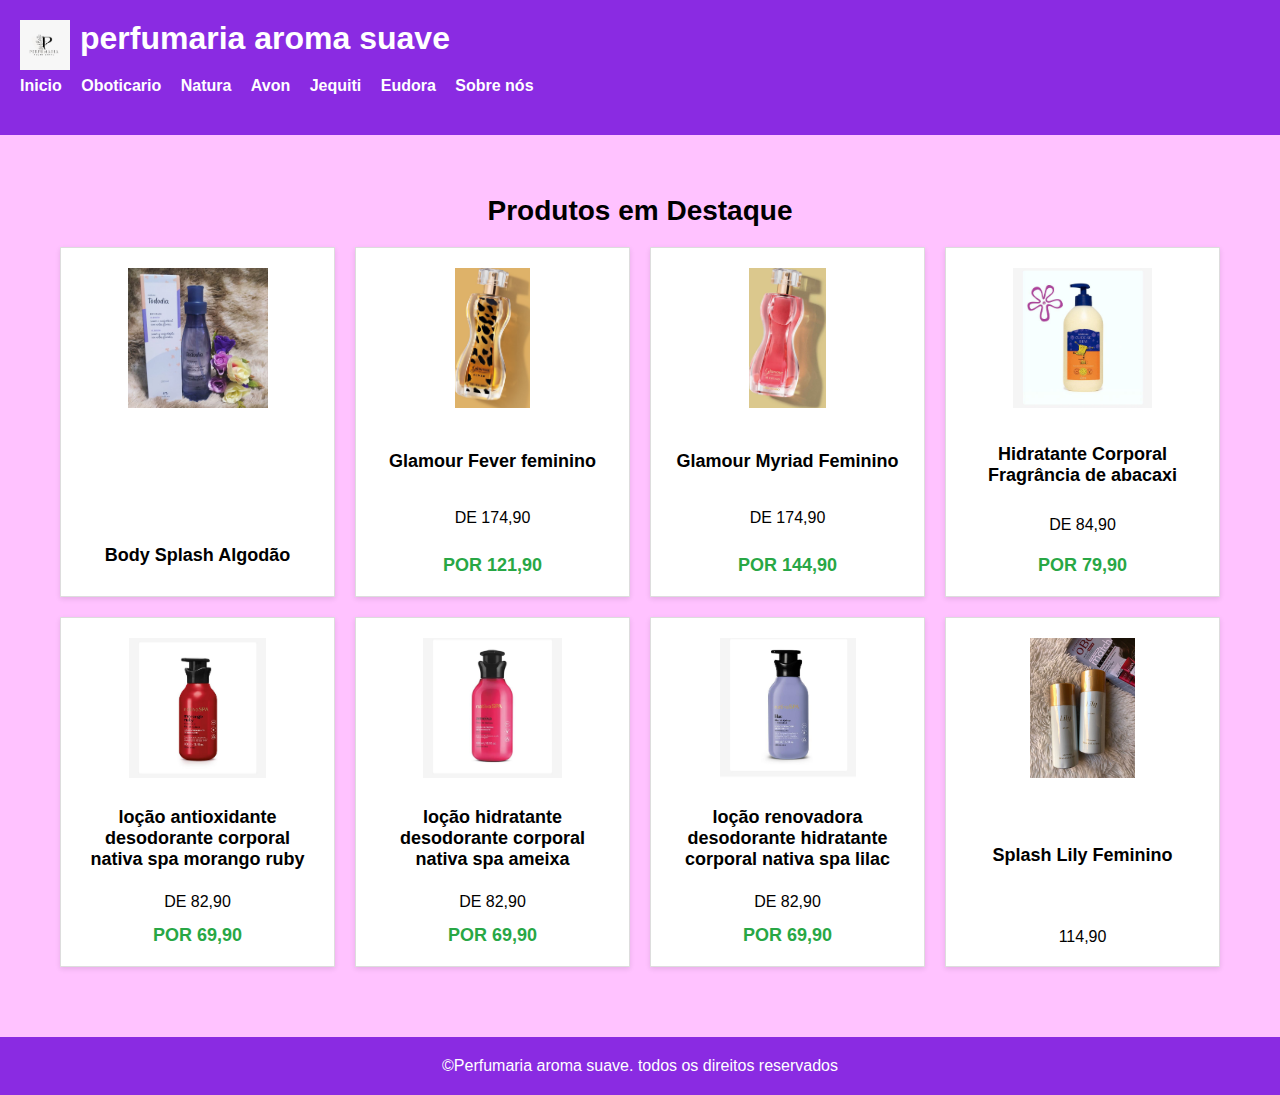
<file: index.html>
<!DOCTYPE html>
<html lang="pt-BR">
<head>
    <meta charset="UTF-8">
    <meta name="viewport" content="width=device-width, initial-scale=1.0">
    <link rel="stylesheet" href="style.css">
    <link rel="icon" href="img/logo-perfumaria.jpeg">
    <title>Perfumaria aroma suave</title>
    
</head>
<body>

    <header>

        <div class="header-container">

            <div class="logo">

        <img src="img/logo-perfumaria.jpeg" alt="logo-perfumaria" class="logo">
    
        

    </div>

    <h1>perfumaria aroma suave</h1>
    
      <nav>
        <ul>
          <li><a href="#">Inicio</a></li>
          <li><a href="Oboticario.html">Oboticario</a></li>
          <li><a href="Natura.html">Natura</a></li>
          <li><a href="avon.html">Avon</a></li>
          <li><a href="Jequiti.html">Jequiti</a></li>
          <li><a href="Eudora.html">Eudora</a></li>
          <li><a href="sobre.html">Sobre nós</a></li>
        </ul>
      </nav>
    </div>
      </header>
      

    <section class="produtos-destaque">

        <h2>Produtos em Destaque</h2>

        <div class="grid-produtos">

            <div class="produto">

                <a href="https://wa.me/5511977329483">
                <img src="img/Body Splash Algodão  - Natura.jpeg" alt="Body Splash Algodão">
                <h3>Body Splash Algodão</h3>
                <!-- <p>Um smartphone avançado com câmera de alta resolução e processador rápido.</p>
                <span class="preco">R$ 999,00</span> -->
            </a>
            </div>

            <div class="produto">

                <a href="https://wa.me/5511977329483">
                <img src="img/Glamour Fever - feminino - Boticário.jpeg" alt="Glamour Fever - feminino">
                <h3>Glamour Fever feminino</h3>
                <span>DE 174,90</span>
        <span class="preco">POR 121,90</span>
                
    </a>
            </div>

            <div class="produto">

                <a href="https://wa.me/5511977329483">
                <img src="img/Glamour Myriad  - Feminino  - Boticário.jpeg" alt="Glamour Myriad  - Feminino">
                <h3>Glamour Myriad  Feminino</h3>
                <span>DE 174,90</span>
      <span class="preco">POR 144,90</span>
    </a>
            </div>

            <div class="produto">

                <a href="https://wa.me/5511977329483">
                <img src="img/Hidratante Corporal  - Boticário - Fragrância de abacax.jpeg" alt="Hidratante Corporal  - Boticário - Fragrância de abacax">
                <h3>Hidratante Corporal Fragrância de abacaxi</h3>
                <span>DE 84,90</span>
      <span class="preco">POR 79,90</span>
    </a>

            </div>

            <div class="produto">

                <a href="https://wa.me/5511977329483">
                <img src="img/loção antioxidante desodorante corporal nativa spa morango ruby 400 ml.jpg" alt="loção antioxidante desodorante corporal nativa spa morango ruby">
                <h3>loção antioxidante desodorante corporal nativa spa morango ruby</h3>
                <span>DE 82,90</span>
  <span class="preco">POR 69,90</span>
    </a>

            </div>

            <div class="produto">

                <a href="https://wa.me/5511977329483">
                <img src="img/loção hidratante desodorante corporal nativa spa ameixa 400 ml.jpg" alt="loção hidratante desodorante corporal nativa spa ameixa">
                <h3>loção hidratante desodorante corporal nativa spa ameixa</h3>
                <span>DE 82,90</span>
  <span class="preco">POR 69,90</span>
    </a>

            </div>

            <div class="produto">

                <a href="https://wa.me/5511977329483">
                <img src="img/loção renovadora desodorante hidratante corporal nativa spa lilac 400 ml.jpg" alt="loção renovadora desodorante hidratante corporal nativa spa lilac">
                <h3>loção renovadora desodorante hidratante corporal nativa spa lilac</h3>
                <span>DE 82,90</span>
  <span class="preco">POR 69,90</span>
    </a>

            </div>

            <div class="produto">

                <a href="https://wa.me/5511977329483">
                <img src="img/Splash Lily - Feminino  - Boticário.jpeg" alt="Splash Lily Feminino">
                <h3>Splash Lily Feminino</h3>
                <span>114,90</span>
    </a>

            </div> 

        </div>

    </section>

    <footer>

        <p> &copy;Perfumaria aroma suave. todos os direitos reservados</p>
        
    </footer>
</body>
</html>
</file>
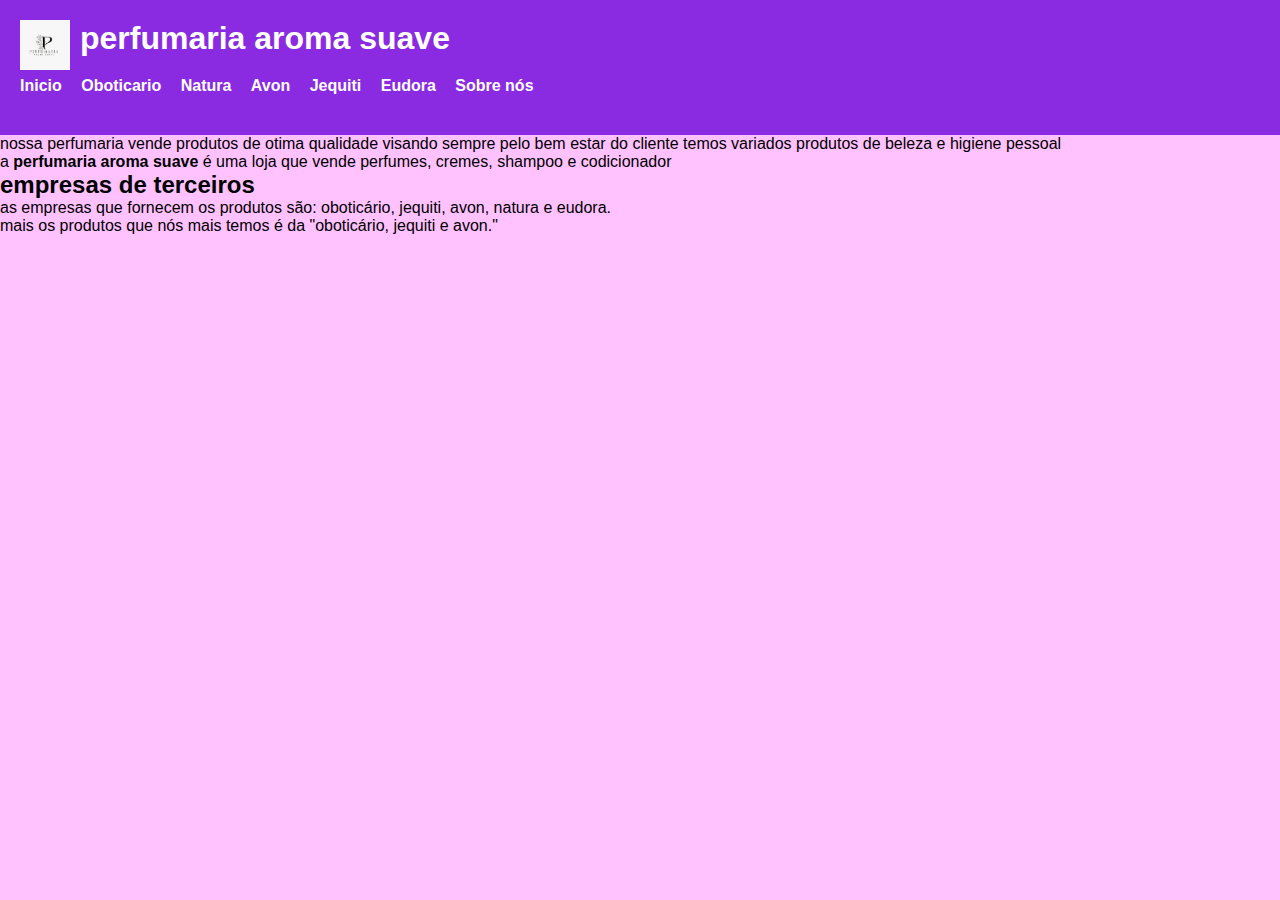
<file: sobre.html>
<!DOCTYPE html>
<html lang="pt-BR">
<head>
    <meta charset="UTF-8">
    <meta name="viewport" content="width=device-width, initial-scale=1.0">
    <link rel="stylesheet" href="style.css">
    <link rel="icon" href="img/logo-perfumaria.jpeg">
    <title>sobre nós</title>
</head>
<body>

    <header>

        <img src="img/logo-perfumaria.jpeg" alt="logo-perfumaria" class="logo">
    
        <h1>perfumaria aroma suave</h1>
    
      <nav>
        <ul>
          <li><a href="index.html">Inicio</a></li>
          <li><a href="Oboticario.html">Oboticario</a></li>
          <li><a href="Natura.html">Natura</a></li>
          <li><a href="avon.html">Avon</a></li>
          <li><a href="Jequiti.html">Jequiti</a></li>
          <li><a href="Eudora.html">Eudora</a></li>
          <li><a href="sobre.html">Sobre nós</a></li>
        </ul>
      </nav>
      </header>
    <section class="principal">

        <p>nossa perfumaria vende produtos de otima qualidade visando sempre pelo bem estar do cliente temos variados produtos de beleza e higiene pessoal</p>
        <p>a <strong>perfumaria aroma suave</strong> é uma loja que vende perfumes, cremes, shampoo e codicionador</p>
        <h2>empresas de terceiros</h2>
        <p>as empresas que fornecem os produtos são: oboticário, jequiti, avon, natura e eudora.</p>
        <p>mais os produtos que nós mais temos é da "oboticário, jequiti e avon."</p>
    </section>
</body>
</html>
</file>
<file: style.css>
* {
    margin: 0;
    padding: 0;
    box-sizing: border-box;
}

.logo{
    width: 50px;
    position: absolute;
}

h1{
    margin-left: 60px;
}

body {
    font-family: Arial, sans-serif;
    background-color: #f9f9;
}

header {
    background-color: blueviolet;
    color: white;
    padding: 20px;
}

.header-container {
    display: flex;
    flex-direction: column;
    align-items: flex-start; 
}

ul {
    list-style: none;
    margin: 20px 0;
}

ul li {
    display: inline;
    margin-right: 15px;
}

ul li a {
    color: white;
    text-decoration: none;
    font-weight: bold;
}

ul li a:hover {
    color: rgb(255, 68, 0);
    border-bottom:5px solid rgb(255, 68, 0);
    padding: 5px;
}

.produtos-destaque {
    max-width: 1200px;
    margin: 40px auto;
    padding: 20px;
    text-align: center;
}

.produtos-destaque h2 {
    font-size: 28px;
    margin-bottom: 20px;
}

.grid-produtos {
    display: grid;
    grid-template-columns: repeat(4, 1fr); 
    gap: 20px;
}

.produto a{
    border: 1px solid #ddd; 
    padding: 20px;
    background-color: #fff;
    text-align: center;
    height: 350px;
    display: flex;
    flex-direction: column;
    justify-content: space-between;
    transition: transform 0.3s ease, box-shadow 0.3s ease;
    box-shadow: 0 2px 5px rgba(0, 0, 0, 0.1); 
}

.produto:hover {
    transform: translateY(-5px); 
    box-shadow: 0 4px 15px rgba(0, 0, 0, 0.5); 
    border: 3px solid #555;
}

.produto img {
    max-width: 100%;
    height: 140px; 
    object-fit: contain;
    margin-bottom: 15px;
    transition: transform 0.3s ease;
}

.produto:hover img {
    transform: scale(1.05); 
}

.produto h3 {
    font-size: 18px; 
    margin-bottom: 10px;
    font-weight: bold;
}

a{
    list-style: none;
    text-decoration: none;
    color: black;
}

.produto p {
    font-size: 14px;
    margin-bottom: 15px;
    color: #555;
}

.produto .preco {
    font-size: 18px;
    color: #28a745;
    font-weight: bold;
}

footer {
    background-color: blueviolet;
    padding: 20px;
    text-align: center;
    margin-top: 50px;
    font-size: 16px;
    color: white;
    bottom: 0;
    width: 100%;
}

@media (max-width: 884px) {
    .grid-produtos {
        grid-template-columns: repeat(2, 1fr);
    }

    .produto h3 {
        font-size: 20px;
    }

    .produto p {
        font-size: 18px;
    }

    .produto img {
        height: 120px; 
    }

    .produto {
        padding: 15px;
    }
}

@media (max-width: 480px) {
    header {
        flex-direction: column;
        align-items: center;
        justify-content: center;
        text-align: center;
        padding: 20px;
        width: 100%;
    }

    ul {
        display: flex;
        flex-direction: column;
        align-items: center;
        justify-content: center;
        list-style: none;
        padding-left: 130px;
    }

    ul li {
        margin: 10px 0;
    }

    ul li a {
        color: white;
        text-decoration: none;
        font-size: 18px;
        text-align: center;
    }

    .grid-produtos {
        grid-template-columns: 1fr;
    }

    .produto h3 {
        font-size: 16px;
    }

    .produto p {
        font-size: 13px;
    }

    .produto img {
        height: 120px; 
    }

    .produto {
        padding: 15px;
    }
}
</file>
